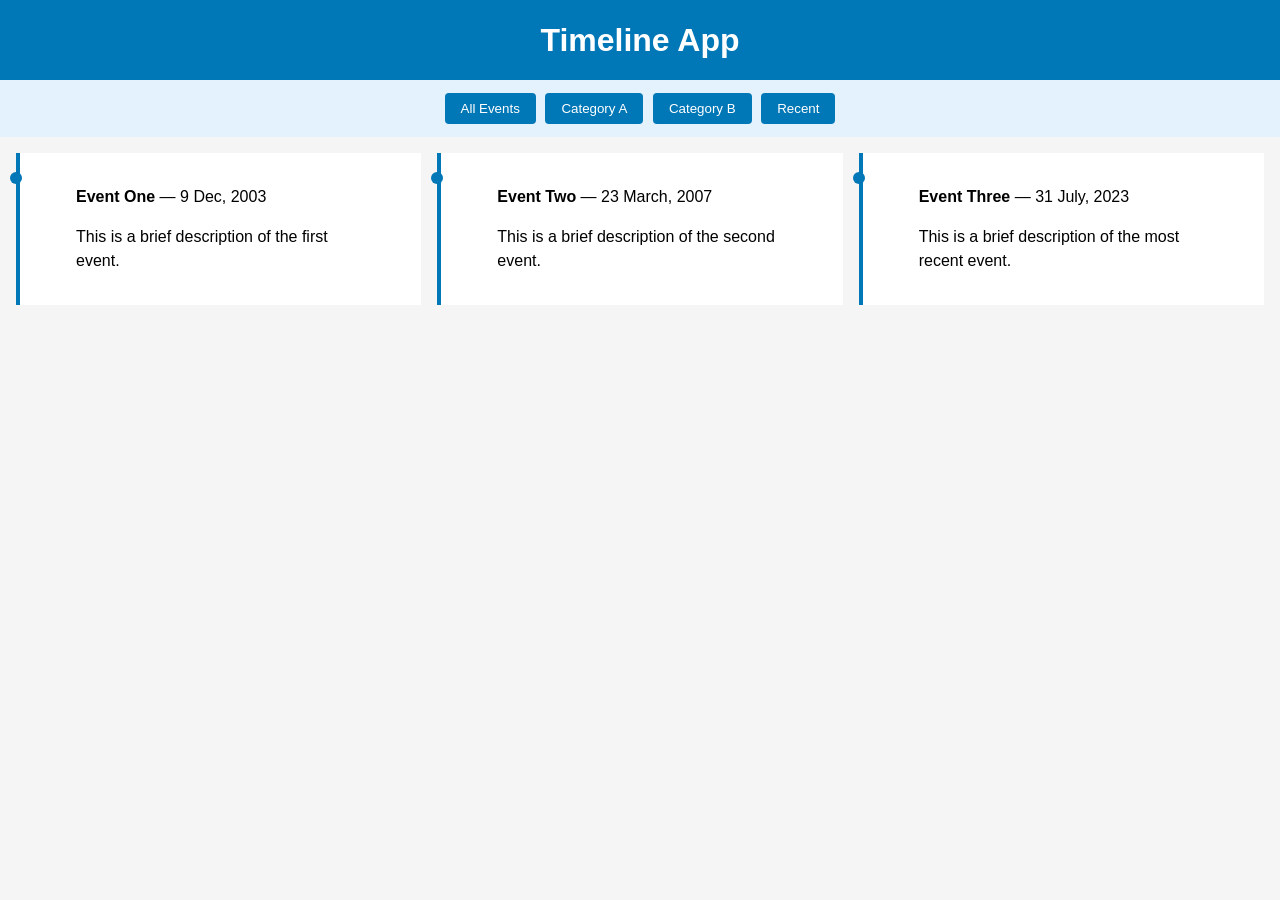
<file: feature/index.html>
<!DOCTYPE html>
<html lang="en">
<head>
  <meta charset="UTF-8" />
  <meta name="viewport" content="width=device-width, initial-scale=1.0"/>
  <title>Timeline App</title>  
</head>
<body>
<link rel="stylesheet" href="styles.css">
 <h1>Timeline App</h1>

  <nav>
    <button>All Events</button>
    <button>Category A</button>
    <button>Category B</button>
    <button>Recent</button>
  </nav>

  <main>
    <section id="timeline">
      <article>
        <figure>
          <strong>Event One</strong> — 9 Dec, 2003
          <p>This is a brief description of the first event.</p>
        </figure>
      </article>

      <article>
        <figure>
          <strong>Event Two</strong> — 23 March, 2007
          <p>This is a brief description of the second event.</p>
        </figure>
      </article>

      <article>
        <figure>
          <strong>Event Three</strong> — 31 July, 2023
          <p>This is a brief description of the most recent event.</p>
        </figure>
      </article>
    </section>

    <div>
    </div>
  </main>
</body>
</html>
</file>
<file: feature/styles.css>
body {
  font-family: Arial, sans-serif;
  margin: 0;
  padding: 0;
  line-height: 1.5;
  background: #f5f5f5;
}
h1 {
  text-align: center;
  background: #0077b6;
  color: white;
  padding: 1rem;
  margin: 0;
}
nav {
  display: flex;
  justify-content: center;
  flex-wrap: wrap;
  background: #e3f2fd;
  padding: 0.5rem;
}
nav button {
  margin: 0.3rem;
  padding: 0.5rem 1rem;
  border: none;
  background: #0077b6;
  color: white;
  cursor: pointer;
  border-radius: 4px;
}
nav button:hover {
  background: #005f87;
}
#timeline {
  display: grid;
  grid-template-columns: 1fr;
  gap: 1rem;
  padding: 1rem;
}
article {
  background: white;
  border-left: 4px solid #0077b6;
  padding: 1rem;
  position: relative;
}
article::before {
  content: "";
  position: absolute;
  left: -10px;
  top: 1.2rem;
  width: 12px;
  height: 12px;
  background: #0077b6;
  border-radius: 50%;
}
.modal {
  display: none; 
  position: fixed;
  top: 0;
  left: 0;
  width: 100%;
  height: 100%;
  background: rgba(0,0,0,0.5);
  justify-content: center;
  align-items: center;
}
.modal-content {
  background: white;
  padding: 1rem;
  max-width: 500px;
  width: 90%;
  border-radius: 5px;
}
@media (min-width: 768px) {
  #timeline {
    grid-template-columns: 1fr 1fr;
  }
}
@media (min-width: 1024px) {
  #timeline {
    grid-template-columns: repeat(3, 1fr);
  }
}
</file>
